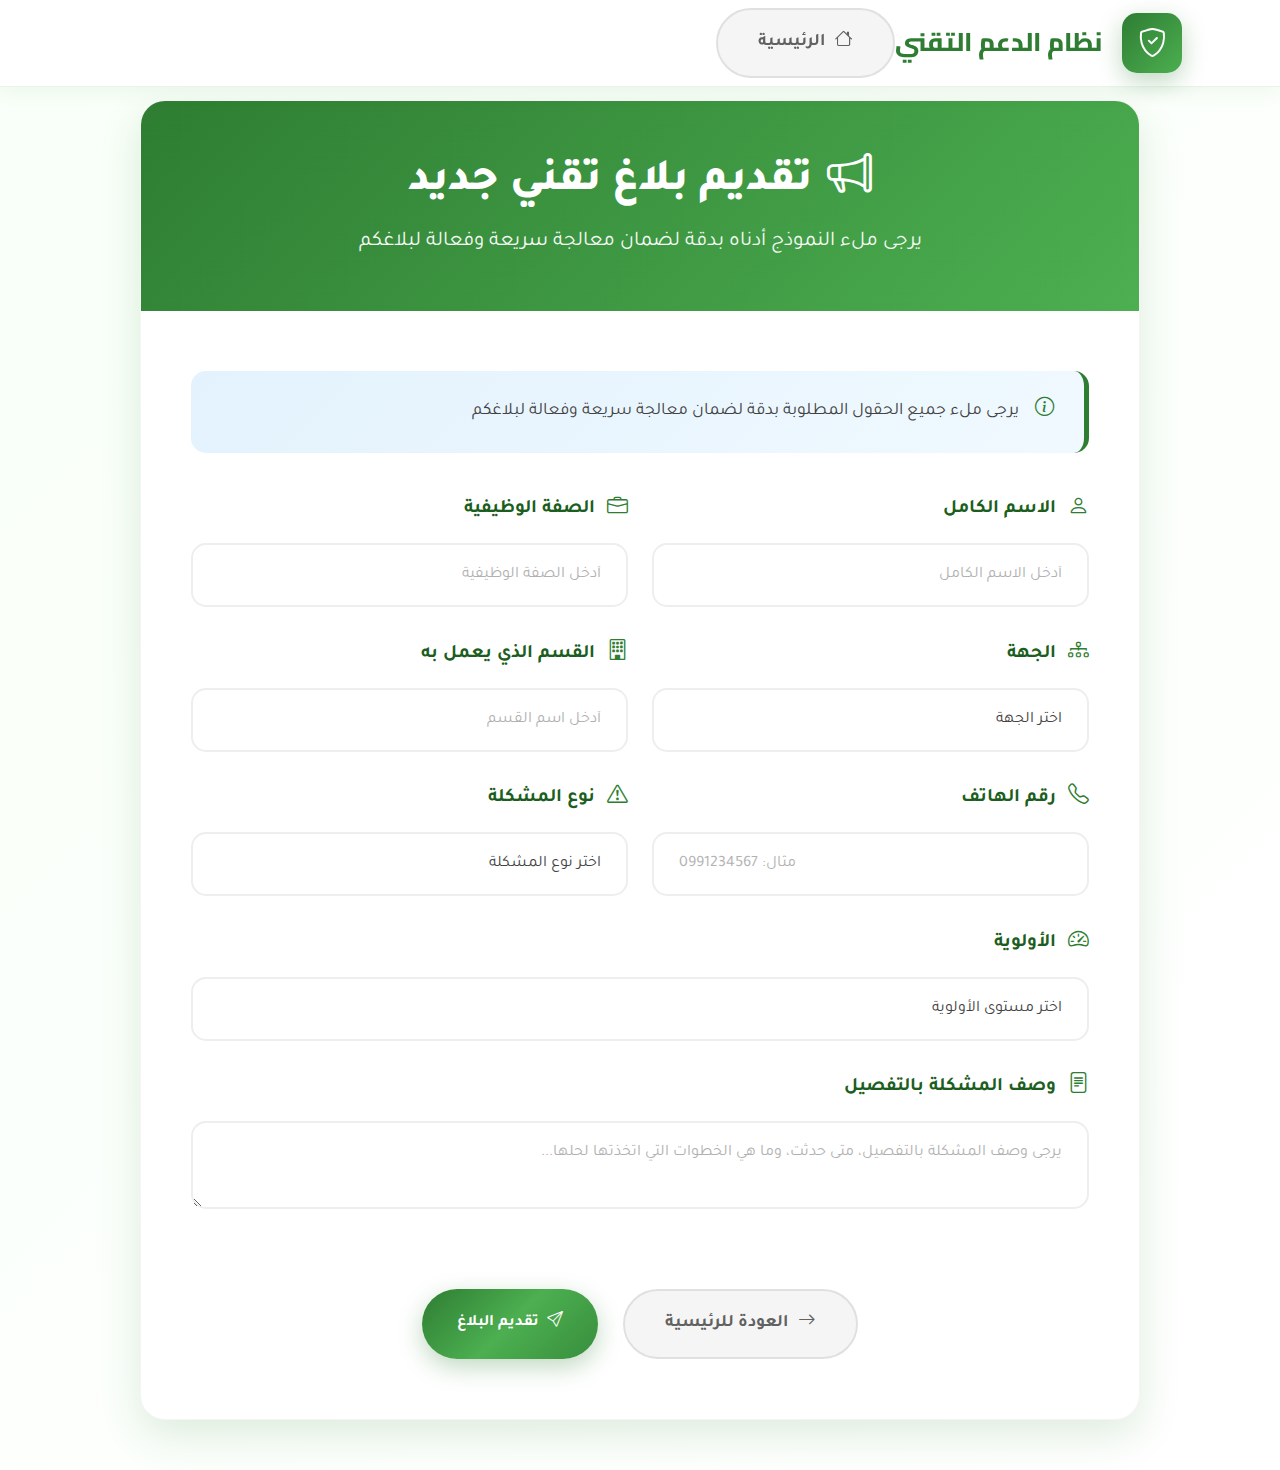
<file: report.html>
<!DOCTYPE html>
<html lang="ar" dir="rtl">
<head>
  <meta charset="utf-8">
  <meta content="width=device-width, initial-scale=1.0" name="viewport">
  <title>تقديم بلاغ تقني - الجهاز المركزي للرقابة المالية</title>
  
  <!-- External CSS Libraries -->
  <link href="https://fonts.googleapis.com" rel="preconnect">
  <link href="https://fonts.gstatic.com" rel="preconnect" crossorigin>
  <link href="https://fonts.googleapis.com/css2?family=Cairo:wght@300;400;500;600;700;800;900&family=Tajawal:wght@300;400;500;700;800;900&display=swap" rel="stylesheet">
  <link href="https://cdn.jsdelivr.net/npm/bootstrap@5.3.0/dist/css/bootstrap.min.css" rel="stylesheet">
  <link href="https://cdn.jsdelivr.net/npm/bootstrap-icons@1.10.0/font/bootstrap-icons.css" rel="stylesheet">
  <!-- Main CSS File -->
  <link rel="stylesheet" href="styles.css">

  <style>

    .report-page-container {
      min-height: 100vh;
      background: linear-gradient(135deg, var(--bg-light) 0%, var(--white) 100%);
      padding: 100px 0 50px;
    }

    .report-card {
      max-width: 1000px;
      margin: 0 auto;
      background: var(--white);
      border-radius: 25px;
      box-shadow: var(--shadow-strong);
      overflow: hidden;
      border: 1px solid var(--gray-100);
    }

    .report-header {
      background: linear-gradient(135deg, var(--primary-color), var(--primary-light));
      color: white;
      padding: 50px;
      text-align: center;
      position: relative;
    }

    .report-header::before {
      content: '';
      position: absolute;
      top: 0;
      left: 0;
      right: 0;
      bottom: 0;
      background: url('data:image/svg+xml,<svg xmlns="http://www.w3.org/2000/svg" viewBox="0 0 1000 1000"><defs><pattern id="grid2" width="50" height="50" patternUnits="userSpaceOnUse"><path d="M 50 0 L 0 0 0 50" fill="none" stroke="rgba(255,255,255,0.05)" stroke-width="1"/></pattern></defs><rect width="100%" height="100%" fill="url(%23grid2)"/></svg>');
    }

    .report-header h1 {
      font-size: 2.8rem;
      font-weight: 800;
      margin-bottom: 15px;
      position: relative;
      z-index: 2;
    }

    .report-header p {
      font-size: 1.3rem;
      opacity: 0.95;
      margin: 0;
      position: relative;
      z-index: 2;
    }

    .report-form-container {
      padding: 60px 50px;
    }

    .alert-info-custom {
      background: linear-gradient(135deg, #e3f2fd 0%, #f0f9ff 100%);
      border: none;
      border-radius: 15px;
      padding: 25px 30px;
      margin-bottom: 40px;
      border-right: 5px solid var(--primary-color);
      color: var(--gray-800);
      font-size: 1.1rem;
    }

    .alert-info-custom i {
      color: var(--primary-color);
      margin-left: 12px;
      font-size: 1.2rem;
    }

    .form-group {
      margin-bottom: 30px;
    }

    .form-label {
      font-weight: 700;
      color: var(--text-dark);
      margin-bottom: 15px;
      display: flex;
      align-items: center;
      font-size: 1.2rem;
    }

    .form-label i {
      margin-left: 12px;
      color: var(--primary-color);
      font-size: 1.3rem;
    }

    .form-control, .form-select {
      font-size: 16px;
      padding: 18px 25px;
      border-radius: 15px;
      border: 2px solid var(--gray-200);
      transition: all 0.3s ease;
      background: var(--white);
      color: var(--gray-800);
      width: 100%;
    }

    .form-control:focus, .form-select:focus {
      border-color: var(--primary-color);
      box-shadow: 0 0 0 0.2rem rgba(46, 125, 50, 0.15);
      outline: none;
    }

    .form-control::placeholder {
      color: var(--gray-500);
      opacity: 0.8;
    }

    .textarea-large {
      min-height: 150px;
      resize: vertical;
    }

    .form-buttons {
      display: flex;
      gap: 25px;
      justify-content: center;
      margin-top: 50px;
      flex-wrap: wrap;
    }

    .btn-back {
      background: var(--gray-100);
      border: 2px solid var(--gray-300);
      padding: 18px 40px;
      border-radius: 50px;
      font-weight: 600;
      color: var(--gray-700);
      text-decoration: none;
      transition: all 0.4s ease;
      display: inline-flex;
      align-items: center;
      cursor: pointer;
      font-size: 1.1rem;
    }

    .btn-back i {
      margin-left: 10px;
    }

    .btn-back:hover {
      background: var(--gray-200);
      border-color: var(--gray-400);
      color: var(--gray-800);
      transform: translateY(-3px);
    }

    .success-container {
      display: none;
      text-align: center;
      padding: 80px 50px;
      background: linear-gradient(135deg, #ffffff 0%, #f8fff8 100%);
    }

    .success-container.active {
      display: block;
    }

    .success-icon {
      background: linear-gradient(135deg, var(--primary-color), var(--primary-light));
      width: 140px;
      height: 140px;
      border-radius: 50%;
      display: flex;
      align-items: center;
      justify-content: center;
      margin: 0 auto 40px;
      box-shadow: 0 20px 50px rgba(46, 125, 50, 0.3);
      color: white;
      font-size: 4rem;
      animation: successPulse 2s ease-in-out infinite;
    }

    @keyframes successPulse {
      0%, 100% { transform: scale(1); }
      50% { transform: scale(1.05); }
    }

    .success-container h2 {
      color: var(--primary-color);
      font-weight: 800;
      font-size: 2.5rem;
      margin-bottom: 25px;
    }

    .success-container p {
      color: var(--gray-600);
      font-size: 1.3rem;
      margin-bottom: 30px;
      line-height: 1.8;
    }

    .report-number-box {
      background: var(--bg-light);
      padding: 30px;
      border-radius: 20px;
      margin: 30px 0;
      border-right: 6px solid var(--primary-color);
      box-shadow: var(--shadow-soft);
    }

    .report-number-box p {
      margin: 0;
      font-size: 1.2rem;
    }

    .report-number-box span {
      font-size: 1.6rem;
      font-weight: 800;
      color: var(--text-dark);
    }

    .info-note {
      background: #fff3cd;
      padding: 20px 25px;
      border-radius: 15px;
      margin-top: 25px;
      border-right: 5px solid #ffc107;
    }

    .info-note small {
      color: #856404;
      font-size: 1rem;
    }

    .info-note i {
      margin-left: 10px;
    }

    /* Mobile Responsive */
    @media (max-width: 768px) {
      .report-form-container {
        padding: 40px 25px;
      }

      .report-header {
        padding: 40px 25px;
      }

      .report-header h1 {
        font-size: 2.2rem;
      }

      .form-buttons {
        flex-direction: column;
        align-items: center;
      }

      .btn-primary-custom,
      .btn-back {
        width: 100%;
        max-width: 300px;
        justify-content: center;
      }
    }
  </style>
</head>

<body>
  <div class="report-page-container">
    <!-- Header for Report Page -->
    <nav class="navbar navbar-expand-lg header" style="position: fixed;">
      <div class="container">
        <a class="navbar-brand logo-container" href="report.html">
          <div class="logo-img">
            <i class="bi bi-shield-check"></i>
          </div>
          <span>نظام الدعم التقني</span>
        </a>
        
        <div class="ms-auto">
          <a href="index.html" class="btn-back">
            <i class="bi bi-house"></i>
            الرئيسية
          </a>
        </div>
      </div>
    </nav>

    <div class="container">
      <div class="report-card">
        <div class="report-header">
          <h1><i class="bi bi-megaphone" style="margin-left: 15px;"></i>تقديم بلاغ تقني جديد</h1>
          <p>يرجى ملء النموذج أدناه بدقة لضمان معالجة سريعة وفعالة لبلاغكم</p>
        </div>
        
        <div class="report-form-container" id="formContainer">
          <div class="alert-info-custom">
            <i class="bi bi-info-circle"></i>
            يرجى ملء جميع الحقول المطلوبة بدقة لضمان معالجة سريعة وفعالة لبلاغكم
          </div>
          
          <form id="reportForm">
            <div class="row">
              <div class="col-md-6">
                <div class="form-group">
                  <label class="form-label">
                    <i class="bi bi-person"></i>
                    الاسم الكامل
                  </label>
                  <input type="text" class="form-control" required placeholder="أدخل الاسم الكامل">
                </div>
              </div>
              <div class="col-md-6">
                <div class="form-group">
                  <label class="form-label">
                    <i class="bi bi-briefcase"></i>
                    الصفة الوظيفية
                  </label>
                  <input type="text" class="form-control" required placeholder="أدخل الصفة الوظيفية">
                </div>
              </div>
            </div>
            
            <div class="row">
              <div class="col-md-6">
                <div class="form-group">
                  <label class="form-label">
                    <i class="bi bi-diagram-3"></i>
                    الجهة
                  </label>
                  <select class="form-select" required>
                    <option value="">اختر الجهة</option>
                    <option>الإدارة المركزية</option>
                    <option>التأشير</option>
                    <option>الاقتصادي</option>
                    <option>الإداري</option>
                  </select>
                </div>
              </div>
              <div class="col-md-6">
                <div class="form-group">
                  <label class="form-label">
                    <i class="bi bi-building"></i>
                    القسم الذي يعمل به
                  </label>
                  <input type="text" class="form-control" required placeholder="أدخل اسم القسم">
                </div>
              </div>
            </div>
            
            <div class="row">
              <div class="col-md-6">
                <div class="form-group">
                  <label class="form-label">
                    <i class="bi bi-telephone"></i>
                    رقم الهاتف
                  </label>
                  <input type="tel" class="form-control" required placeholder="مثال: 0991234567">
                </div>
              </div>
              <div class="col-md-6">
                <div class="form-group">
                  <label class="form-label">
                    <i class="bi bi-exclamation-triangle"></i>
                    نوع المشكلة
                  </label>
                  <select class="form-select" required>
                    <option value="">اختر نوع المشكلة</option>
                    <option>مشاكل الشبكة والاتصال</option>
                    <option>مشاكل الأجهزة والمعدات</option>
                    <option>مشاكل البرمجيات </option>
                    <option>مشاكل الطابعات والماسحات</option>
                    <option>أخرى</option>
                  </select>
                </div>
              </div>
            </div>
            
            <div class="row">
              <div class="col-12">
                <div class="form-group">
                  <label class="form-label">
                    <i class="bi bi-speedometer2"></i>
                    الأولوية
                  </label>
                  <select class="form-select" required>
                    <option value="">اختر مستوى الأولوية</option>
                    <option>عادية - يمكن الانتظار</option>
                    <option>متوسطة - مطلوب خلال يوم عمل</option>
                    <option>عالية - مطلوب خلال ساعات</option>
                    <option>عاجلة - مطلوب فوراً</option>
                  </select>
                </div>
              </div>
            </div>
            
            <div class="row">
              <div class="col-12">
                <div class="form-group">
                  <label class="form-label">
                    <i class="bi bi-file-text"></i>
                    وصف المشكلة بالتفصيل
                  </label>
                  <textarea class="form-control textarea-large" required placeholder="يرجى وصف المشكلة بالتفصيل، متى حدثت، وما هي الخطوات التي اتخذتها لحلها..."></textarea>
                </div>
              </div>
            </div>
          </form>
          
          <div class="form-buttons">
            <a href="index.html" class="btn-back">
              <i class="bi bi-arrow-right"></i>
              العودة للرئيسية
            </a>
            <button class="btn-primary-custom" onclick="submitReport()">
              <i class="bi bi-send"></i>
              تقديم البلاغ
            </button>
          </div>
        </div>
        
        <div class="success-container" id="successContainer">
          <div class="success-icon">
            <i class="bi bi-check"></i>
          </div>
          <h2>تم تقديم البلاغ بنجاح!</h2>
          <p>شكراً لتقديم البلاغ. تم استلام بلاغكم بنجاح وإرساله إلى رئيس القسم للمراجعة الفورية.</p>
          <div class="report-number-box">
            <p><strong style="color: var(--primary-color);">رقم البلاغ:</strong> <span id="reportNumber">#TS1234</span></p>
          </div>
          <p>سيتم التواصل معكم خلال <strong style="color: var(--primary-color);">24 ساعة</strong> على الأكثر.</p>
          <div class="info-note">
            <small>
              <i class="bi bi-info-circle"></i>
              احتفظ برقم البلاغ للمراجعة والمتابعة
            </small>
          </div>
          <div class="mt-5">
            <a href="{{ route('home') }}" class="btn-primary-custom">
              <i class="bi bi-house"></i>
              العودة للرئيسية
            </a>
          </div>
        </div>
      </div>
    </div>
  </div>

  <!-- Bootstrap JS -->
  <script src="https://cdn.jsdelivr.net/npm/bootstrap@5.3.0/dist/js/bootstrap.bundle.min.js"></script>

  <script>
    function submitReport() {
      // Enhanced form validation
      const form = document.getElementById('reportForm');
      const inputs = form.querySelectorAll('input[required], select[required], textarea[required]');
      let isValid = true;
      
      inputs.forEach(input => {
        if (!input.value.trim()) {
          isValid = false;
          input.style.borderColor = '#dc3545';
          input.style.boxShadow = '0 0 0 0.2rem rgba(220, 53, 69, 0.25)';
        } else {
          input.style.borderColor = '#28a745';
          input.style.boxShadow = '0 0 0 0.2rem rgba(40, 167, 69, 0.25)';
        }
      });
      
      if (isValid) {
        // Generate report number
        const reportNumber = '#TS' + (Math.floor(Math.random() * 10000) + 1000);
        document.getElementById('reportNumber').textContent = reportNumber;
        
        // Hide form and show success message
        document.getElementById('formContainer').style.display = 'none';
        document.getElementById('successContainer').classList.add('active');
      }
    }
  </script>
</body>
</html>
</file>
<file: styles.css>
/* ========== CSS Variables ========== */
    :root {
      --primary-color: #2E7D32;
      --primary-light: #4CAF50;
      --primary-dark: #1B5E20;
      --secondary-color: #388E3C;
      --accent-color: #66BB6A;
      --gold-color: #FFD700;
      --text-dark: #1B5E20;
      --bg-light: #F8FFF8;
      --white: #ffffff;
      --gray-50: #fafafa;
      --gray-100: #f5f5f5;
      --gray-200: #eeeeee;
      --gray-300: #e0e0e0;
      --gray-400: #bdbdbd;
      --gray-500: #9e9e9e;
      --gray-600: #757575;
      --gray-700: #616161;
      --gray-800: #424242;
      --gray-900: #212121;
      --shadow-soft: 0 2px 20px rgba(46, 125, 50, 0.08);
      --shadow-medium: 0 8px 30px rgba(46, 125, 50, 0.12);
      --shadow-strong: 0 15px 40px rgba(46, 125, 50, 0.15);
    }

    /* ========== Dark Mode Support ========== */
    @media (prefers-color-scheme: dark) {
      :root {
        --white: #121212;
        --bg-light: #1a1a1a;
        --gray-50: #212121;
        --gray-100: #2a2a2a;
        --gray-200: #3a3a3a;
        --gray-300: #4a4a4a;
        --gray-400: #6a6a6a;
        --gray-500: #8a8a8a;
        --gray-600: #aaaaaa;
        --gray-700: #cccccc;
        --gray-800: #eeeeee;
        --gray-900: #ffffff;
        --text-dark: #4CAF50;
        --shadow-soft: 0 2px 20px rgba(0, 0, 0, 0.3);
        --shadow-medium: 0 8px 30px rgba(0, 0, 0, 0.4);
        --shadow-strong: 0 15px 40px rgba(0, 0, 0, 0.5);
      }
    }

    /* ========== Base Styles ========== */
    * {
      margin: 0;
      padding: 0;
      box-sizing: border-box;
    }

    body {
      font-family: 'Tajawal', 'Cairo', sans-serif;
      line-height: 1.7;
      color: var(--gray-800);
      background: linear-gradient(135deg, var(--bg-light) 0%, var(--white) 100%);
      overflow-x: hidden;
    }

    /* ========== Header Styles ========== */
    .header {
      background: rgba(255, 255, 255, 0.95);
      backdrop-filter: blur(20px);
      box-shadow: var(--shadow-soft);
      position: fixed;
      top: 0;
      width: 100%;
      z-index: 1000;
      transition: all 0.4s cubic-bezier(0.4, 0, 0.2, 1);
      border-bottom: 1px solid rgba(46, 125, 50, 0.1);
    }

    .header.scrolled {
      background: rgba(255, 255, 255, 0.98);
      box-shadow: var(--shadow-medium);
    }

    .navbar-brand {
      font-family: 'Cairo', sans-serif;
      font-weight: 800;
      font-size: 1.6rem;
      color: var(--primary-color) !important;
      transition: all 0.3s ease;
    }

    .navbar-brand:hover {
      transform: scale(1.05);
    }

    .navbar-nav .nav-link {
      font-weight: 500;
      font-size: 1.1rem;
      margin: 0 15px;
      color: var(--gray-700) !important;
      transition: all 0.3s ease;
      position: relative;
      padding: 10px 0 !important;
    }

    .navbar-nav .nav-link::before {
      content: '';
      position: absolute;
      width: 0;
      height: 3px;
      bottom: 0;
      right: 50%;
      background: linear-gradient(90deg, var(--primary-color), var(--primary-light));
      transition: all 0.4s ease;
      border-radius: 3px;
    }

    .navbar-nav .nav-link:hover::before,
    .navbar-nav .nav-link.active::before {
      width: 100%;
      right: 0;
    }

    .navbar-nav .nav-link:hover {
      color: var(--primary-color) !important;
      transform: translateY(-2px);
    }

    .logo-container {
      display: flex;
      align-items: center;
      gap: 20px;
    }

    .logo-img {
      width: 60px;
      height: 60px;
      background: linear-gradient(135deg, var(--primary-color), var(--primary-light));
      border-radius: 15px;
      display: flex;
      align-items: center;
      justify-content: center;
      color: var(--white);
      font-size: 1.8rem;
      box-shadow: 0 8px 25px rgba(46, 125, 50, 0.3);
    }

    /* ========== Button Styles ========== */
    .btn-primary-custom {
      background: linear-gradient(135deg, var(--primary-color) 0%, var(--primary-light) 50%, var(--secondary-color) 100%);
      border: none;
      padding: 14px 35px;
      border-radius: 50px;
      font-weight: 700;
      font-size: 1rem;
      color: var(--white);
      text-decoration: none;
      transition: all 0.4s cubic-bezier(0.4, 0, 0.2, 1);
      box-shadow: 0 8px 25px rgba(46, 125, 50, 0.3);
      position: relative;
      overflow: hidden;
      display: inline-flex;
      align-items: center;
      justify-content: center;
      cursor: pointer;
    }

    .btn-primary-custom i {
      margin-left: 8px;
    }

    .btn-primary-custom::before {
      content: '';
      position: absolute;
      top: 0;
      left: -100%;
      width: 100%;
      height: 100%;
      background: linear-gradient(90deg, transparent, rgba(255,255,255,0.2), transparent);
      transition: left 0.6s ease;
    }

    .btn-primary-custom:hover::before {
      left: 100%;
    }

    .btn-primary-custom:hover {
      transform: translateY(-5px) scale(1.05);
      box-shadow: 0 15px 35px rgba(46, 125, 50, 0.4);
      color: var(--white);
    }

    .btn-secondary-custom {
      background: rgba(255, 255, 255, 0.2);
      border: 2px solid rgba(255, 255, 255, 0.3);
      padding: 14px 35px;
      border-radius: 50px;
      font-weight: 600;
      color: var(--white);
      text-decoration: none;
      transition: all 0.4s ease;
      backdrop-filter: blur(10px);
      display: inline-flex;
      align-items: center;
    }

    .btn-secondary-custom:hover {
      background: rgba(255, 255, 255, 0.3);
      border-color: rgba(255, 255, 255, 0.5);
      color: var(--white);
      transform: translateY(-3px);
    }

    .btn-cta {
      background: var(--white);
      color: var(--primary-color);
      padding: 18px 50px;
      border-radius: 50px;
      font-weight: 700;
      font-size: 1.1rem;
      text-decoration: none;
      transition: all 0.4s ease;
      box-shadow: 0 10px 30px rgba(255,255,255,0.3);
      position: relative;
      z-index: 3;
      border: 3px solid transparent;
      display: inline-flex;
      align-items: center;
      cursor: pointer;
    }

    .btn-cta i {
      margin-left: 8px;
    }

    .btn-cta:hover {
      transform: translateY(-5px) scale(1.05);
      box-shadow: 0 20px 40px rgba(255,255,255,0.4);
      color: var(--primary-color);
      border-color: rgba(255,255,255,0.3);
    }

    /* ========== Hero Section ========== */
    .hero {
      background: linear-gradient(135deg, var(--primary-dark) 0%, var(--primary-color) 50%, var(--secondary-color) 100%);
      min-height: 100vh;
      display: flex;
      align-items: center;
      position: relative;
      overflow: hidden;
      padding-top: 80px;
    }

    .hero::before {
      content: '';
      position: absolute;
      top: 0;
      left: 0;
      right: 0;
      bottom: 0;
      background: url('data:image/svg+xml,<svg xmlns="http://www.w3.org/2000/svg" viewBox="0 0 1000 1000"><defs><pattern id="grid" width="50" height="50" patternUnits="userSpaceOnUse"><path d="M 50 0 L 0 0 0 50" fill="none" stroke="rgba(255,255,255,0.03)" stroke-width="1"/></pattern></defs><rect width="100%" height="100%" fill="url(%23grid)"/></svg>');
    }

    .hero::after {
      content: '';
      position: absolute;
      top: -50%;
      right: -20%;
      width: 120%;
      height: 120%;
      background: radial-gradient(circle, rgba(255,255,255,0.05) 0%, transparent 70%);
      animation: float 20s ease-in-out infinite;
    }

    @keyframes float {
      0%, 100% { transform: translateY(0px) rotate(0deg); }
      50% { transform: translateY(-20px) rotate(180deg); }
    }

    .hero-content {
      position: relative;
      z-index: 3;
      color: var(--white);
    }

    .hero h1 {
      font-family: 'Cairo', sans-serif;
      font-size: 4rem;
      font-weight: 900;
      margin-bottom: 25px;
      text-shadow: 0 4px 20px rgba(0,0,0,0.3);
      background: linear-gradient(135deg, #ffffff 0%, #f0f9ff 100%);
      -webkit-background-clip: text;
      -webkit-text-fill-color: transparent;
      background-clip: text;
      line-height: 1.2;
    }

    .hero p {
      font-size: 1.4rem;
      margin-bottom: 35px;
      opacity: 0.95;
      text-shadow: 0 2px 10px rgba(0,0,0,0.2);
      line-height: 1.8;
    }

    .hero-stats {
      background: rgba(255,255,255,0.15);
      backdrop-filter: blur(20px);
      border-radius: 25px;
      padding: 40px 30px;
      margin-top: 60px;
      border: 1px solid rgba(255,255,255,0.2);
      box-shadow: var(--shadow-strong);
    }

    .stat-item {
      text-align: center;
      color: var(--white);
      position: relative;
    }

    .stat-number {
      font-size: 3.5rem;
      font-weight: 900;
      display: block;
      margin-bottom: 15px;
      background: linear-gradient(135deg, #ffffff 0%, var(--gold-color) 100%);
      -webkit-background-clip: text;
      -webkit-text-fill-color: transparent;
      background-clip: text;
    }

    .stat-label {
      font-size: 1.2rem;
      opacity: 0.9;
      font-weight: 500;
    }

    .btn-group-hero {
      display: flex;
      gap: 20px;
      margin-top: 35px;
      flex-wrap: wrap;
    }

    /* ========== Services Section ========== */
    .services {
      padding: 120px 0;
      background: linear-gradient(180deg, var(--bg-light) 0%, var(--white) 100%);
      position: relative;
    }

    .services::before {
      content: '';
      position: absolute;
      top: 0;
      left: 0;
      right: 0;
      height: 2px;
      background: linear-gradient(90deg, transparent 0%, var(--primary-color) 50%, transparent 100%);
    }

    .section-title {
      text-align: center;
      margin-bottom: 80px;
      position: relative;
    }

    .section-title h2 {
      font-family: 'Cairo', sans-serif;
      font-size: 3.2rem;
      font-weight: 800;
      color: var(--text-dark);
      margin-bottom: 25px;
      position: relative;
      display: inline-block;
    }

    .section-title h2::after {
      content: "";
      position: absolute;
      width: 120px;
      height: 5px;
      background: linear-gradient(90deg, var(--primary-color), var(--gold-color), var(--primary-light));
      bottom: -20px;
      left: 50%;
      transform: translateX(-50%);
      border-radius: 3px;
    }

    .section-title p {
      font-size: 1.3rem;
      color: var(--gray-600);
      max-width: 700px;
      margin: 50px auto 0;
      line-height: 1.8;
    }

    .service-card {
      background: var(--white);
      padding: 50px 35px;
      border-radius: 25px;
      box-shadow: var(--shadow-soft);
      transition: all 0.5s cubic-bezier(0.4, 0, 0.2, 1);
      height: 100%;
      border: 1px solid var(--gray-100);
      position: relative;
      overflow: hidden;
    }

    .service-card::before {
      content: '';
      position: absolute;
      top: 0;
      left: 0;
      width: 100%;
      height: 6px;
      background: linear-gradient(90deg, var(--primary-color), var(--primary-light), var(--secondary-color));
      transform: scaleX(0);
      transition: transform 0.4s ease;
    }

    .service-card:hover::before {
      transform: scaleX(1);
    }

    .service-card:hover {
      transform: translateY(-15px) scale(1.02);
      box-shadow: var(--shadow-strong);
      border-color: var(--primary-color);
    }

    .service-icon {
      width: 85px;
      height: 85px;
      background: linear-gradient(135deg, var(--primary-color), var(--primary-light));
      border-radius: 20px;
      display: flex;
      align-items: center;
      justify-content: center;
      margin: 0 auto 35px;
      font-size: 2.2rem;
      color: var(--white);
      box-shadow: 0 10px 30px rgba(46, 125, 50, 0.3);
      transition: all 0.4s ease;
    }

    .service-card:hover .service-icon {
      transform: scale(1.1) rotate(5deg);
      box-shadow: 0 15px 40px rgba(46, 125, 50, 0.4);
    }

    .service-card h4 {
      font-size: 1.6rem;
      font-weight: 700;
      color: var(--text-dark);
      margin-bottom: 25px;
      text-align: center;
    }

    .service-card p {
      color: var(--gray-600);
      text-align: center;
      line-height: 1.9;
      font-size: 1.1rem;
    }

    /* ========== Process Section ========== */
    .process {
      padding: 120px 0;
      background: linear-gradient(135deg, var(--white) 0%, var(--bg-light) 100%);
      position: relative;
    }

    .process-timeline {
      position: relative;
      margin-top: 60px;
    }

    .process-timeline::before {
      content: '';
      position: absolute;
      top: 60px;
      left: 0;
      right: 0;
      height: 4px;
      background: linear-gradient(90deg, var(--primary-color), var(--primary-light), var(--secondary-color));
      border-radius: 2px;
      z-index: 1;
    }

    .process-step {
      text-align: center;
      margin-bottom: 50px;
      position: relative;
      z-index: 2;
    }

    .process-number {
      width: 80px;
      height: 80px;
      background: linear-gradient(135deg, var(--primary-color), var(--primary-light));
      color: var(--white);
      border-radius: 50%;
      display: flex;
      align-items: center;
      justify-content: center;
      font-size: 1.8rem;
      font-weight: 800;
      margin: 0 auto 25px;
      box-shadow: 0 10px 30px rgba(46, 125, 50, 0.3);
      border: 5px solid var(--white);
      transition: all 0.4s ease;
    }

    .process-step:hover .process-number {
      transform: scale(1.2);
      box-shadow: 0 15px 40px rgba(46, 125, 50, 0.4);
    }

    .process-step h4 {
      font-size: 1.4rem;
      font-weight: 700;
      color: var(--text-dark);
      margin-bottom: 20px;
    }

    .process-step p {
      color: var(--gray-600);
      max-width: 300px;
      margin: 0 auto;
      line-height: 1.8;
      font-size: 1.1rem;
    }

    /* ========== CTA Section ========== */
    .cta {
      background: linear-gradient(135deg, var(--primary-dark) 0%, var(--primary-color) 50%, var(--secondary-color) 100%);
      padding: 100px 0;
      color: var(--white);
      text-align: center;
      position: relative;
      overflow: hidden;
    }

    .cta::before {
      content: "";
      position: absolute;
      top: -50%;
      left: -50%;
      width: 200%;
      height: 200%;
      background: radial-gradient(circle, rgba(255,255,255,0.1) 0%, transparent 70%);
      animation: rotate 30s linear infinite;
    }

    @keyframes rotate {
      0% { transform: rotate(0deg); }
      100% { transform: rotate(360deg); }
    }

    .cta-content {
      position: relative;
      z-index: 2;
    }

    .cta h2 {
      font-size: 2.8rem;
      font-weight: 800;
      margin-bottom: 25px;
      text-shadow: 0 4px 20px rgba(0,0,0,0.3);
    }

    .cta p {
      font-size: 1.3rem;
      margin-bottom: 45px;
      opacity: 0.95;
      max-width: 600px;
      margin-left: auto;
      margin-right: auto;
      line-height: 1.8;
    }

    /* ========== Footer ========== */
    .footer {
      background: linear-gradient(135deg, var(--gray-900) 0%, var(--gray-800) 100%);
      color: var(--white);
      padding: 80px 0 40px;
      position: relative;
    }

    .footer::before {
      content: '';
      position: absolute;
      top: 0;
      left: 0;
      right: 0;
      height: 4px;
      background: linear-gradient(90deg, var(--primary-color), var(--gold-color), var(--primary-light));
    }

    .footer h5 {
      font-weight: 700;
      font-size: 1.3rem;
      margin-bottom: 25px;
      position: relative;
      padding-bottom: 15px;
    }

    .footer h5::after {
      content: "";
      position: absolute;
      width: 60px;
      height: 3px;
      background: var(--primary-color);
      bottom: 0;
      right: 0;
      border-radius: 2px;
    }

    .footer p, .footer a {
      color: var(--gray-300);
      text-decoration: none;
      transition: all 0.3s ease;
      line-height: 2;
    }

    .footer a:hover {
      color: var(--primary-light);
      transform: translateX(-5px);
    }

    /* ========== Floating Action Button ========== */
    .floating-report-btn {
      position: fixed;
      bottom: 30px;
      left: 30px;
      z-index: 1000;
      width: 80px;
      height: 80px;
      border-radius: 50%;
      display: flex;
      align-items: center;
      justify-content: center;
      background: linear-gradient(135deg, var(--primary-color), var(--primary-light));
      color: white;
      font-size: 2rem;
      box-shadow: 0 8px 25px rgba(46, 125, 50, 0.4);
      transition: all 0.4s ease;
      text-decoration: none;
      border: 4px solid var(--white);
      cursor: pointer;
    }

    .floating-report-btn:hover {
      transform: scale(1.15) translateY(-5px);
      box-shadow: 0 15px 35px rgba(46, 125, 50, 0.5);
      color: white;
    }

    .floating-report-btn::before {
      content: '';
      position: absolute;
      top: -5px;
      left: -5px;
      right: -5px;
      bottom: -5px;
      border-radius: 50%;
      border: 2px solid var(--primary-color);
      animation: pulse-ring 2s infinite;
    }

    @keyframes pulse-ring {
      0% {
        transform: scale(1);
        opacity: 1;
      }
      100% {
        transform: scale(1.5);
        opacity: 0;
      }
    }

    /* ========== Page Transitions ========== */
    .page-section {
      opacity: 1;
      transition: opacity 0.5s ease;
    }

    .page-section.hidden {
      opacity: 0;
      pointer-events: none;
      position: absolute;
      width: 100%;
      height: 100%;
    }

    /* ========== Animations ========== */
    @keyframes fadeInUp {
      from {
        opacity: 0;
        transform: translateY(40px);
      }
      to {
        opacity: 1;
        transform: translateY(0);
      }
    }

    @keyframes fadeInLeft {
      from {
        opacity: 0;
        transform: translateX(-40px);
      }
      to {
        opacity: 1;
        transform: translateX(0);
      }
    }

    @keyframes fadeInRight {
      from {
        opacity: 0;
        transform: translateX(40px);
      }
      to {
        opacity: 1;
        transform: translateX(0);
      }
    }

    .fade-in-up {
      animation: fadeInUp 0.8s ease forwards;
    }

    .fade-in-left {
      animation: fadeInLeft 0.8s ease forwards;
    }

    .fade-in-right {
      animation: fadeInRight 0.8s ease forwards;
    }

    .stagger-1 { animation-delay: 0.1s; }
    .stagger-2 { animation-delay: 0.2s; }
    .stagger-3 { animation-delay: 0.3s; }
    .stagger-4 { animation-delay: 0.4s; }

    /* ========== Responsive Design ========== */
    @media (max-width: 768px) {
      .hero h1 {
        font-size: 2.8rem;
      }
      
      .hero p {
        font-size: 1.2rem;
      }
      
      .section-title h2 {
        font-size: 2.5rem;
      }
      
      .navbar-nav {
        margin-top: 20px;
      }
      
      .hero-stats {
        margin-top: 40px;
        padding: 30px 20px;
      }

      .floating-report-btn {
        bottom: 20px;
        left: 20px;
        width: 70px;
        height: 70px;
        font-size: 1.7rem;
      }

      .btn-group-hero {
        flex-direction: column;
        align-items: center;
      }

      .process-timeline::before {
        display: none;
      }
    }
</file>
